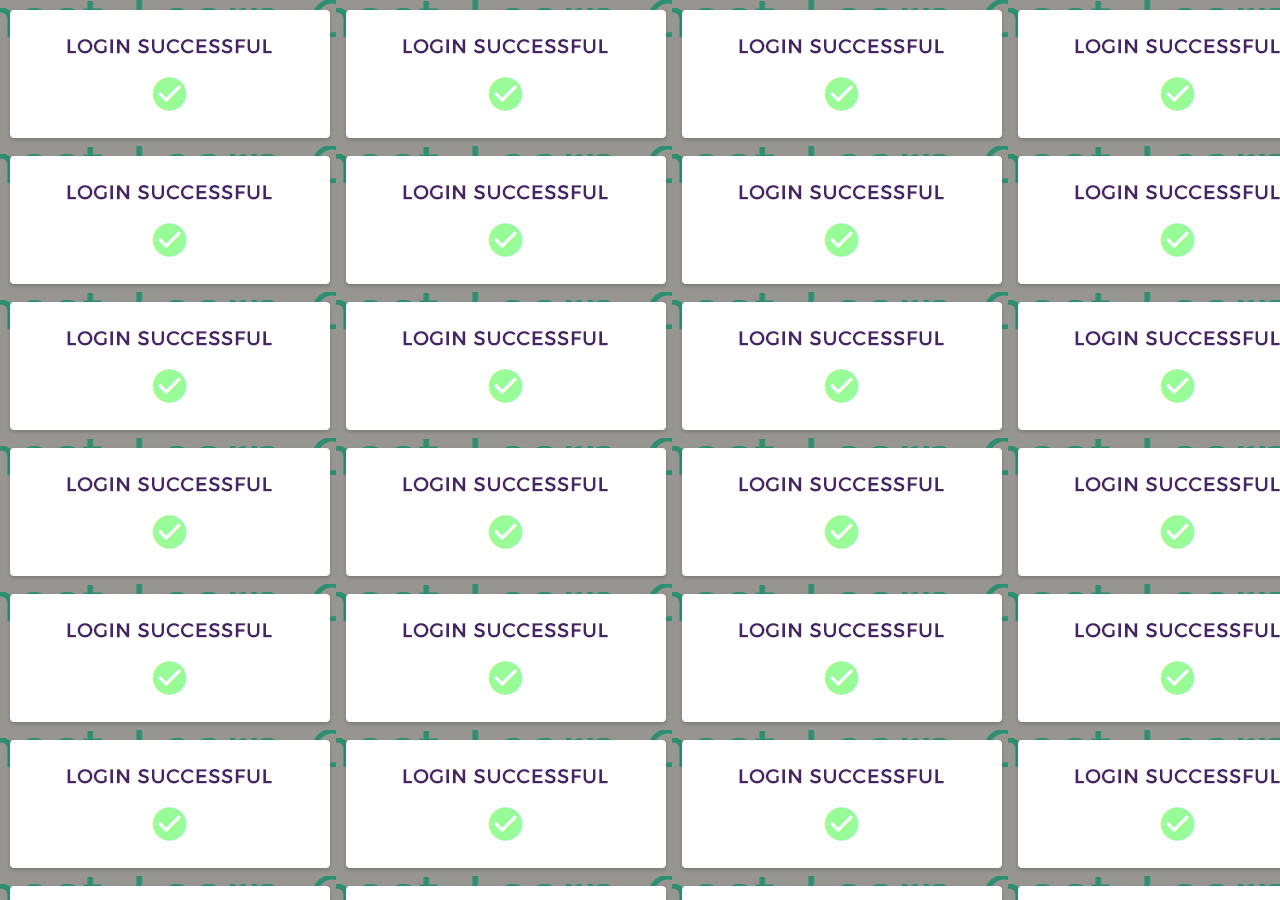
<file: ok.html>
<!DOCTYPE html>
<html>
  <head>
    <meta charset="utf-8">
    <title>Rekognition</title>
    <style type="text/css">
      body{

        background-image: url(success_login.png);
        background-attachment: cover;
        background-attachment: fixed;
        position: center;
      }
      

    </style>
  </head>
<body>
</body>
</html>
</file>
